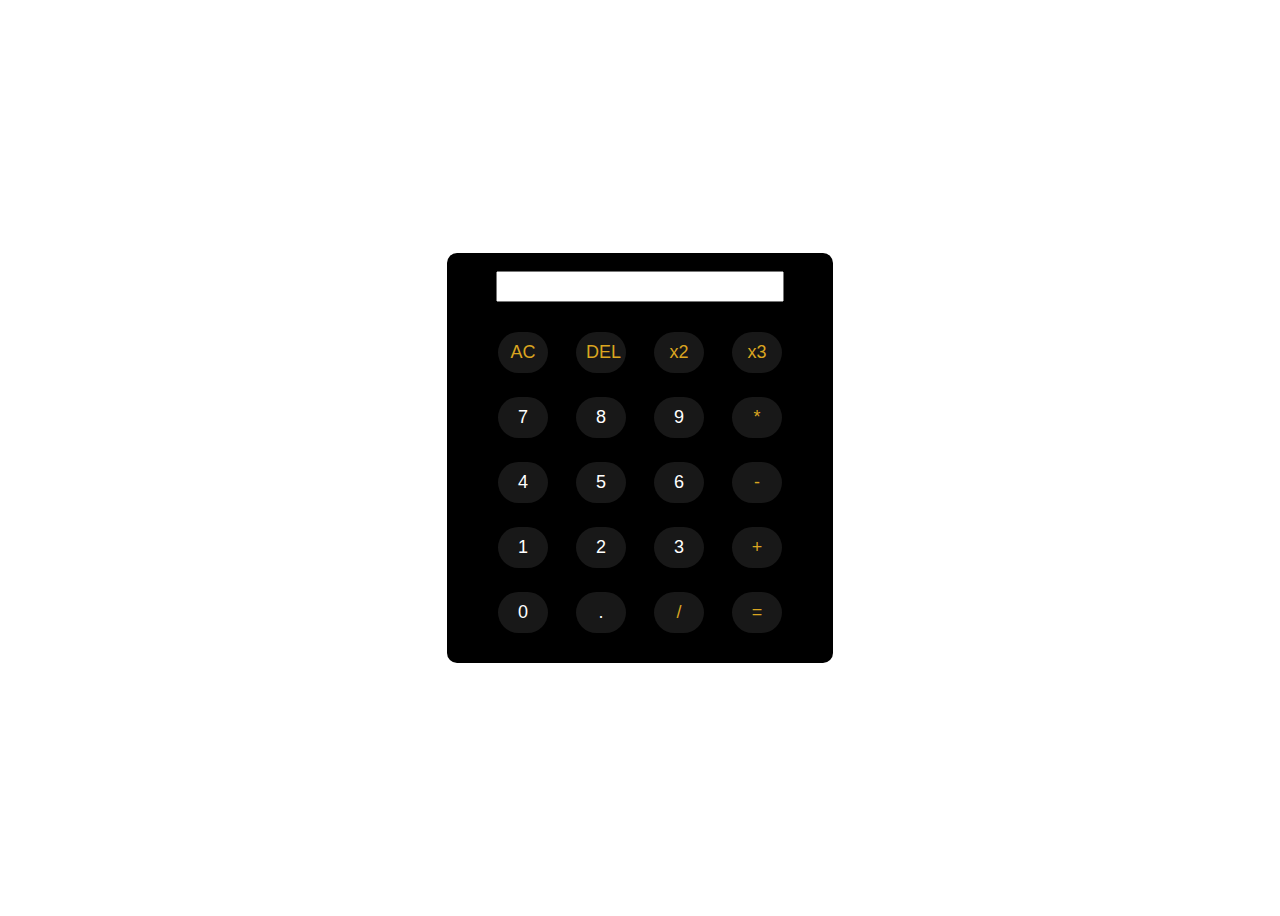
<file: index.html>
<!DOCTYPE html>
<html lang="en">

<head>
  <meta charset="UTF-8">
  <meta name="viewport" content="width=device-width, initial-scale=1.0">
  <title>Document</title>
  <link rel="stylesheet" href="./CSS/style.css">
</head>

<body>

  <div class="container">
    <div>
      <input type="text" id="display">
    </div>
    <br>

    <div >
      <button onclick="allclear()" class="mainop">AC</button>
      <button onclick="del()" class="mainop">DEL</button>
      <button onclick="sqr()" class="mainop">x2</button>
      <button onclick="cube()" class="mainop">x3</button>
    </div>
    <div>
      <button onclick="insert('7')">7</button>
      <button onclick="insert('8')">8</button>
      <button onclick="insert('9')">9</button>
      <button onclick="mul()" class="mainop">*</button>
    </div>
    <div>
      <button onclick="insert('4')">4</button>
      <button onclick="insert('5')">5</button>
      <button onclick="insert('6')">6</button>
      <button onclick="sub()" class="mainop">-</button>
    </div>
     <div>
      <button onclick="insert('1')">1</button>
      <button onclick="insert('2')">2</button>
      <button onclick="insert('3')">3</button>
      <button onclick="add()" class="mainop">+</button>
    </div>
    <div>
      <button onclick="insert('0')">0</button>
      <button onclick="insert('.')">.</button>
      <button onclick="divide()" class="mainop">/</button>
      <button onclick="calculate()" class="mainop">=</button>
    </div>

  </div>



  <script src="./javascript/javs.js"></script>
</body>

</html>
</file>
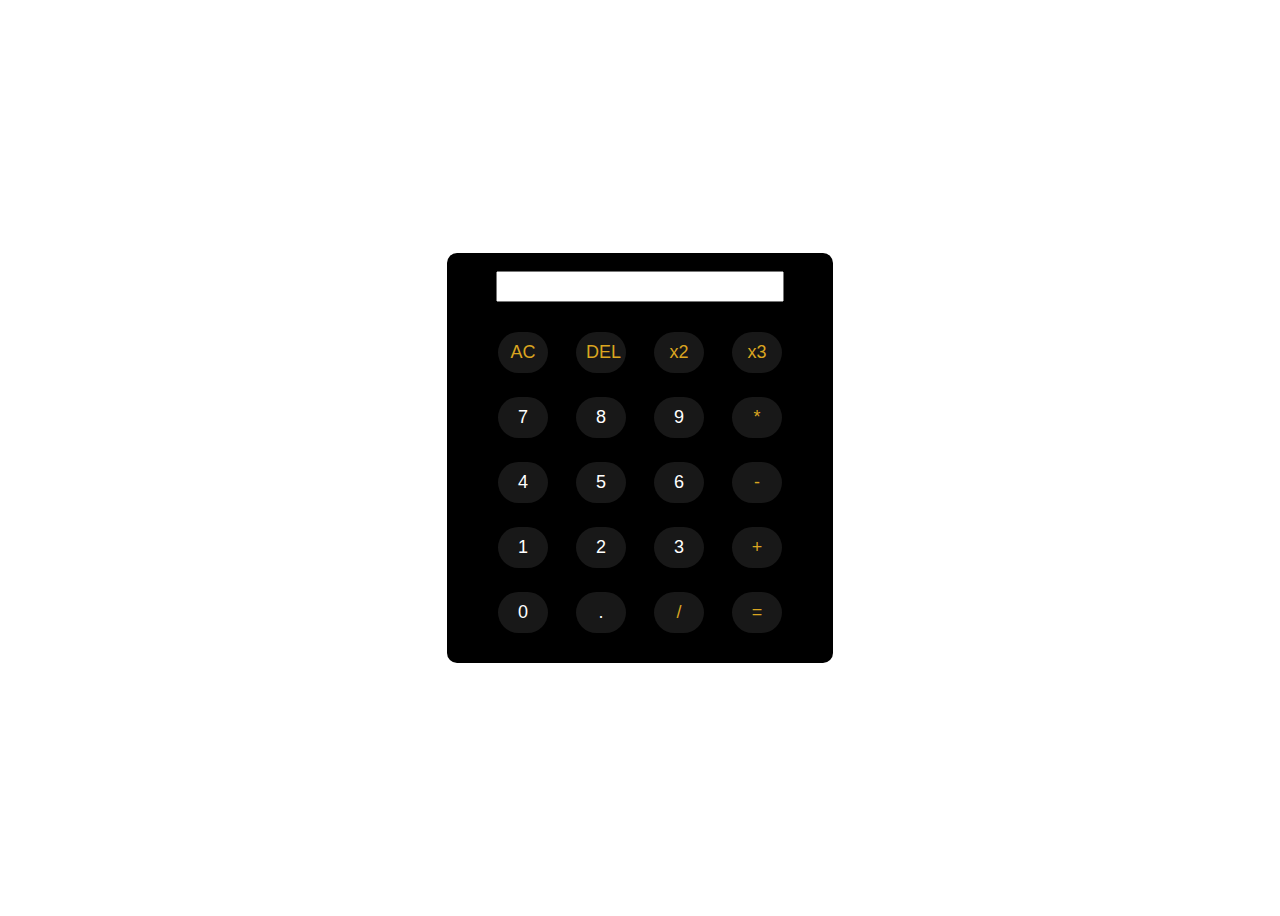
<file: Html/index.html>
<!DOCTYPE html>
<html lang="en">

<head>
  <meta charset="UTF-8">
  <meta name="viewport" content="width=device-width, initial-scale=1.0">
  <title>Document</title>
  <link rel="stylesheet" href="/CSS/style.css">
</head>

<body>

  <div class="container">
    <div>
      <input type="text" id="display">
    </div>
    <br>

    <div >
      <button onclick="allclear()" class="mainop">AC</button>
      <button onclick="del()" class="mainop">DEL</button>
      <button onclick="sqr()" class="mainop">x2</button>
      <button onclick="cube()" class="mainop">x3</button>
    </div>
    <div>
      <button onclick="insert('7')">7</button>
      <button onclick="insert('8')">8</button>
      <button onclick="insert('9')">9</button>
      <button onclick="mul()" class="mainop">*</button>
    </div>
    <div>
      <button onclick="insert('4')">4</button>
      <button onclick="insert('5')">5</button>
      <button onclick="insert('6')">6</button>
      <button onclick="sub()" class="mainop">-</button>
    </div>
     <div>
      <button onclick="insert('1')">1</button>
      <button onclick="insert('2')">2</button>
      <button onclick="insert('3')">3</button>
      <button onclick="add()" class="mainop">+</button>
    </div>
    <div>
      <button onclick="insert('0')">0</button>
      <button onclick="insert('.')">.</button>
      <button onclick="divide()" class="mainop">/</button>
      <button onclick="calculate()" class="mainop">=</button>
    </div>

  </div>



  <script src="/javascript/javs.js"></script>
</body>

</html>
</file>
<file: CSS/style.css>
body{
 display: flex;
    justify-content: center;
    align-items: center;
    height: 100vh;
}

.container{
    background-color:black;
    width: 350px;
    padding: 18px ;  
    border-radius: 10px;
    display: flex;
    flex-direction: column;
    align-items: center;
   
}

.container button{
    padding: 10px;
    width: 50px;
    border: 0;
    outline: 0;
    background-color: rgba(215, 210, 210, 0.113);
    color: white;
    margin: 12px;
    font-size: 18px;
    border-radius: 250px;
    align-items: center;
    justify-content: center;
    cursor: pointer;

}

#display{
    display: flex;
    align-items: center;
    height: 25px;
  justify-items: flex-end;
    justify-content: flex-end;
    width: 280px;
    font-size: 18px;
}

.mainop{
    color: goldenrod !important;
}
</file>
